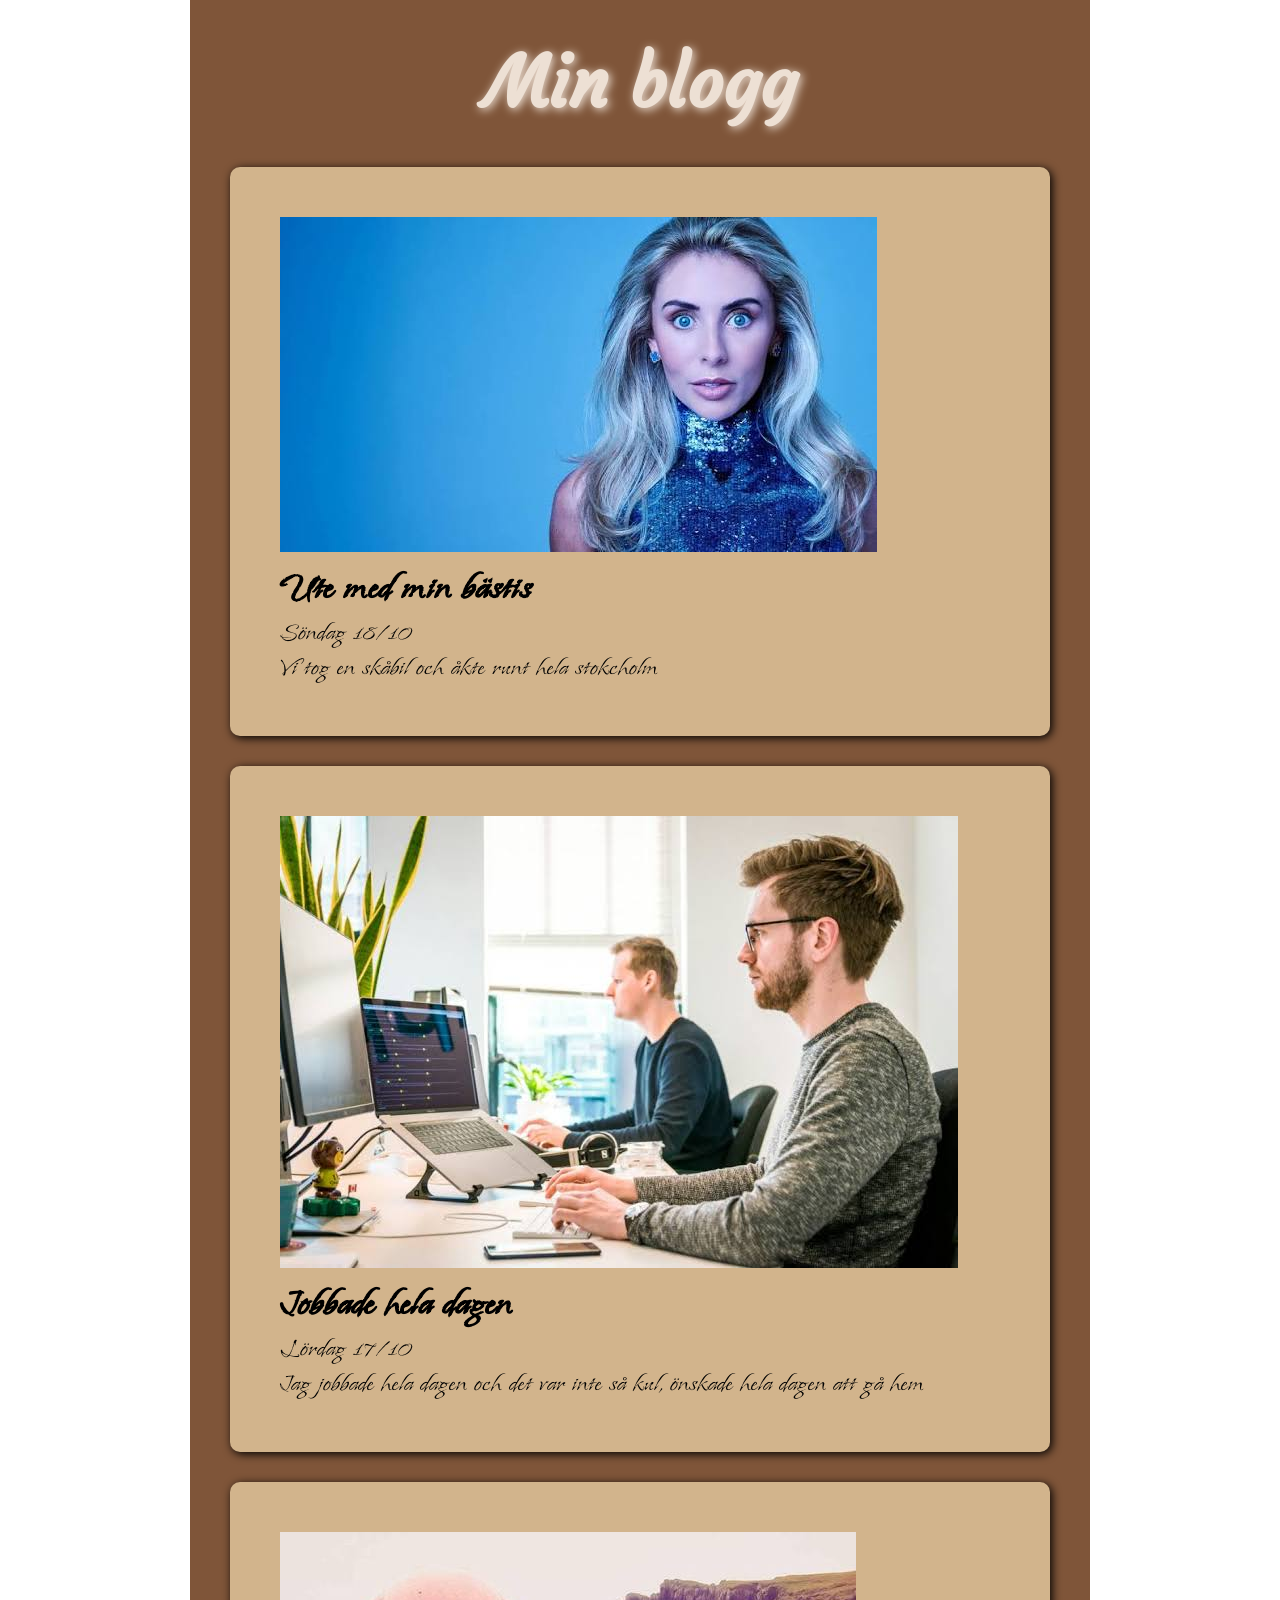
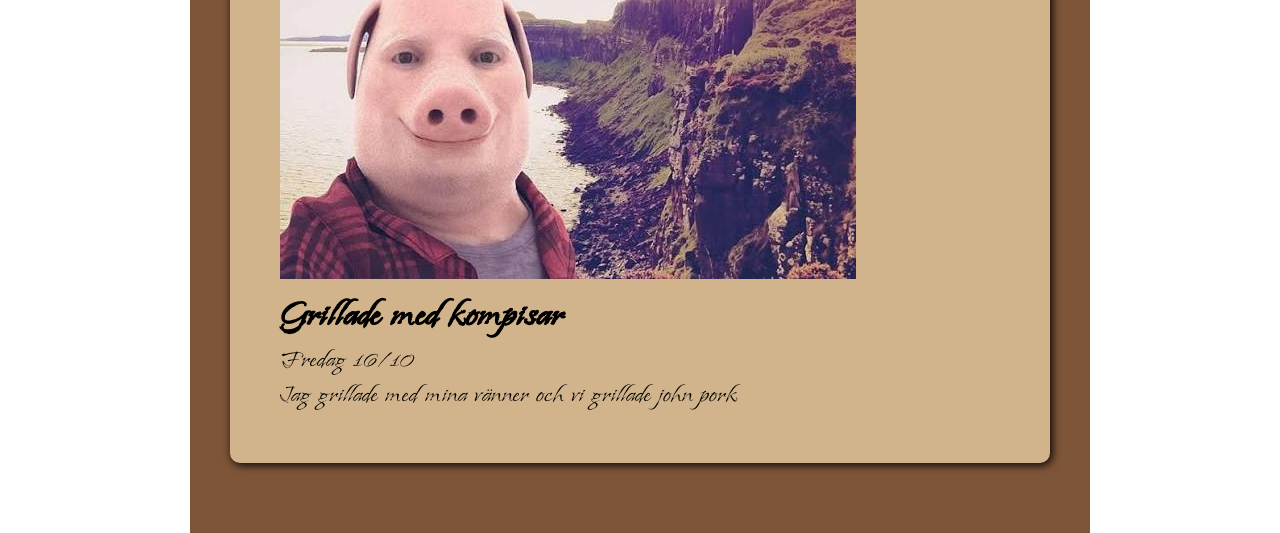
<file: kapitel 3/blogg/index.html>
<!DOCTYPE html>
<html lang="en">
<head>
    <meta charset="UTF-8">
    <meta name="viewport" content="width=device-width, initial-scale=1.0">
    <title>Min blogg</title>
    <link rel="stylesheet" href="style.css">
</head>
<body>
    <div class="sida">

        <h1>Min blogg</h1>
        <div class="inlagg">
            <img src="./bilder/images (2).jpeg" alt="">
            <h2>Ute med min bästis</h2>
            <p class="datum">Söndag 18/10</p>
            <p>Vi tog en skåbil och åkte runt hela stokcholm</p>
        </div>
        <div class="inlagg">
            <img src="./bilder/images.jpeg" alt="">
            <h2>Jobbade hela dagen</h2>
            <p class="class">Lördag 17/10</p>
            <p>Jag jobbade hela dagen och det var inte så kul, önskade hela dagen att gå hem</p>
        </div>
        <div class="inlagg">
            <img src="./bilder/web 143.jpeg" alt="">
            <h2>Grillade med kompisar</h2>
            <p class="class">Fredag 16/10</p>
            <p>Jag grillade med mina vänner och vi grillade john pork</p>
        </div>
    </div>



</body>
</html>
</file>
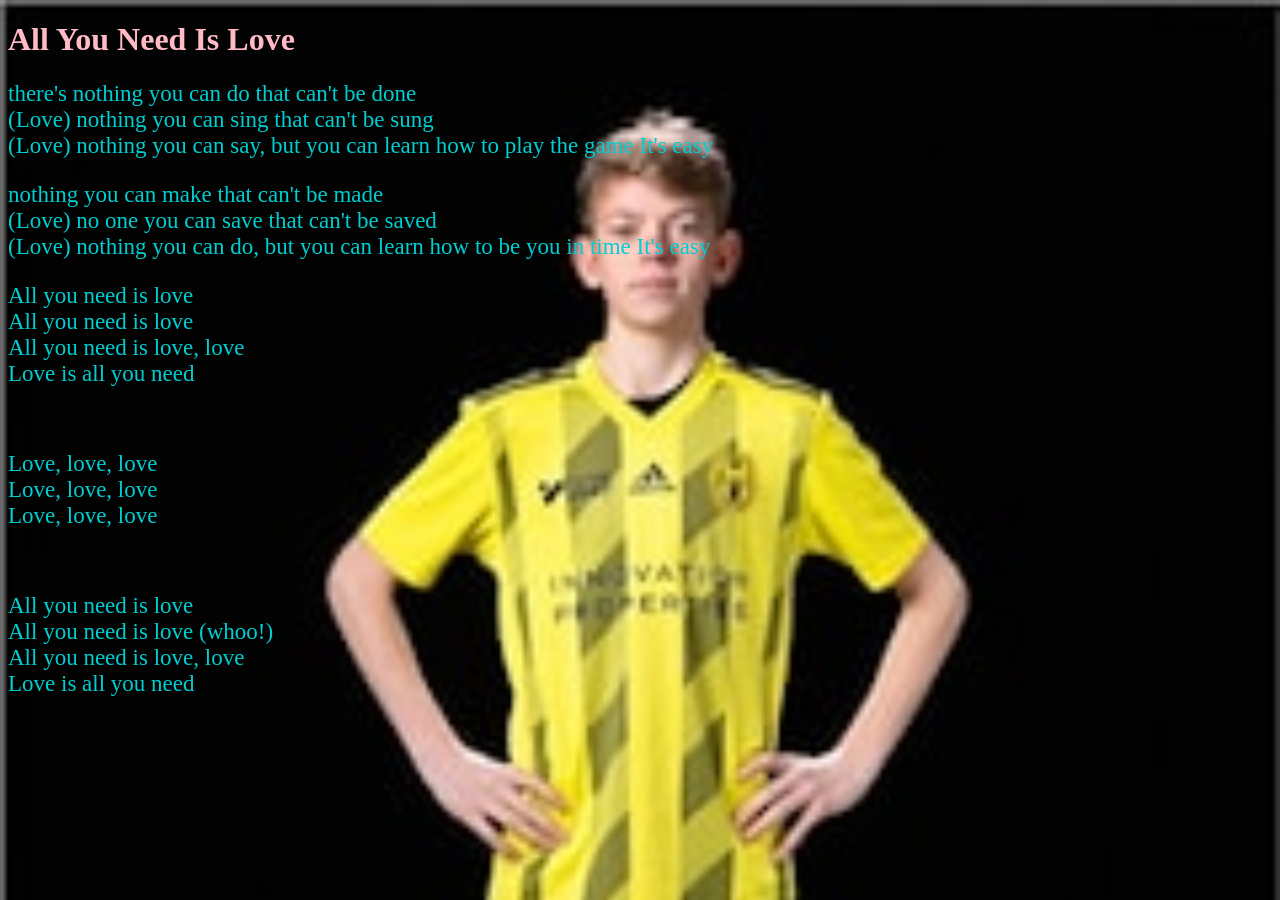
<file: Kapitel-1/love/index.html>
<!DOCTYPE html>
<html lang="en">
<head>
    <meta charset="UTF-8">
    <meta name="viewport" content="width=device-width, initial-scale=1.0">
    <title>All You Need Is Love</title>
    <link rel="stylesheet" href="
style.css">
</head>
<body>
    <h1>All You Need Is Love</h1>
    <p>there's nothing you can do that can't be done <br>
    (Love) nothing you can sing that can't be sung <br>
    (Love) nothing you can say, but you can learn how to play the game
    It's easy <br></p>
    <p>nothing you can make that can't be made <br>
    (Love) no one you can save that can't be saved <br>
    (Love) nothing you can do, but you can learn how to be you in time
    It's easy <br></p>
    <p>All you need is love  <br>
    All you need is love <br>
    All you need is love, love <br>
    Love is all you need</p> <br>
    <p>Love, love, love <br>
    Love, love, love <br>
    Love, love, love</p> <br>
    <p>All you need is love <br>
    All you need is love (whoo!) <br>
    All you need is love, love <br>
    Love is all you need</p> <br>
</body>
</html>
</file>
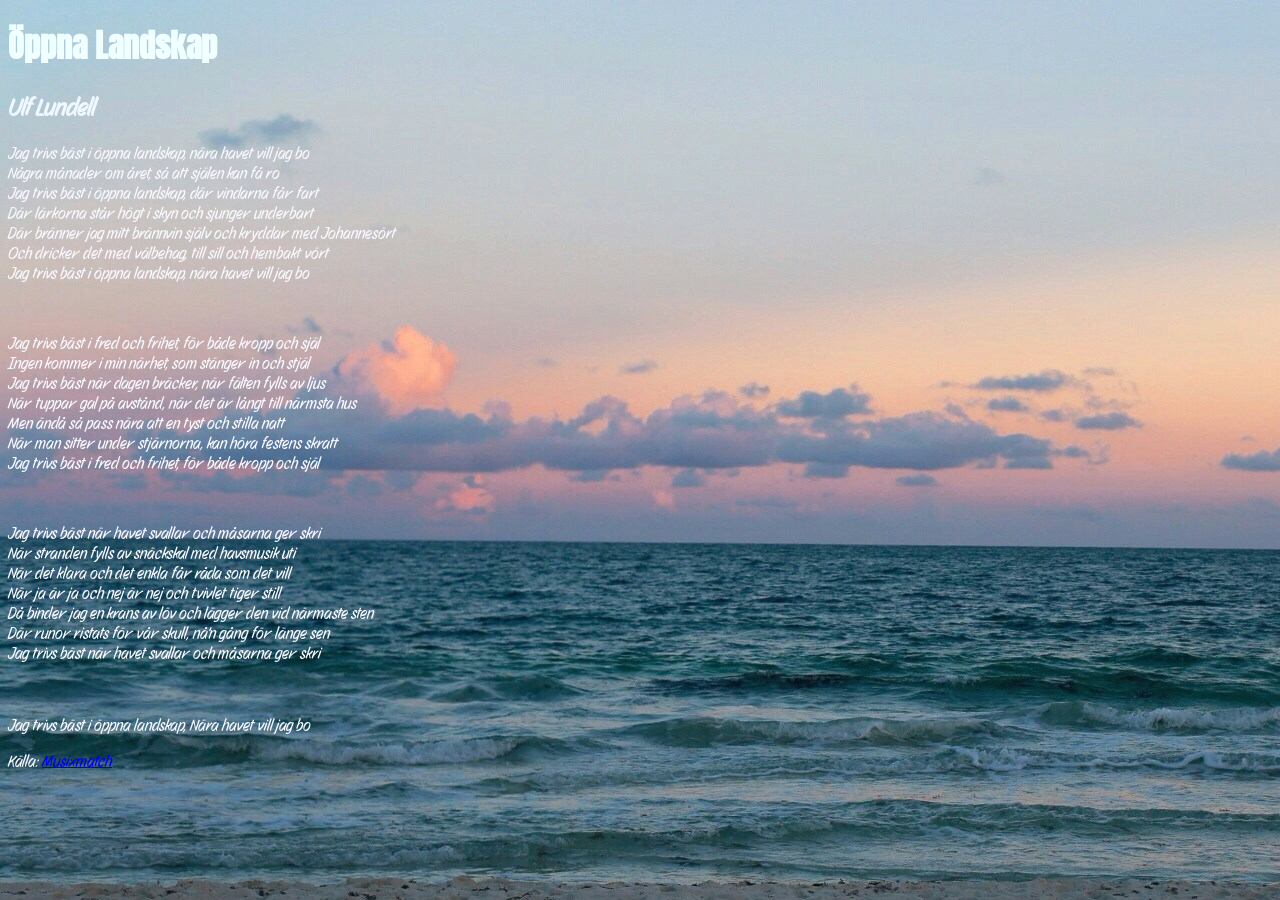
<file: Kapitel-1/oppna-landskap/index.html>
<!DOCTYPE html>
<html lang="en">
<head>
    <meta charset="UTF-8">
    <meta name="viewport" content="width=device-width, initial-scale=1.0">
    <title>Öppna landskap</title>
    <link rel="stylesheet" href="style.css">
</head>
<body>
    <h1>Öppna Landskap</h1>
    <h2>Ulf Lundell</h2>
    <p>Jag trivs bäst i öppna landskap, nära havet vill jag bo <br>
    Några månader om året, så att själen kan få ro <br>
    Jag trivs bäst i öppna landskap, där vindarna får fart <br>
    Där lärkorna står högt i skyn och sjunger underbart <br>
    Där bränner jag mitt brännvin själv och kryddar med Johannesört <br>
    Och dricker det med välbehag, till sill och hembakt vört <br>
    Jag trivs bäst i öppna landskap, nära havet vill jag bo</p> <br>
    <p>Jag trivs bäst i fred och frihet, för både kropp och själ <br>
    Ingen kommer i min närhet, som stänger in och stjäl <br>
    Jag trivs bäst när dagen bräcker, när fälten fylls av ljus <br>
    När tuppar gal på avstånd, när det är långt till närmsta hus <br>
    Men ändå så pass nära att en tyst och stilla natt <br>
    När man sitter under stjärnorna, kan höra festens skratt <br>
    Jag trivs bäst i fred och frihet, för både kropp och själ</p> <br>
    <p>Jag trivs bäst när havet svallar och måsarna ger skri <br>
    När stranden fylls av snäckskal med havsmusik uti <br>
    När det klara och det enkla får råda som det vill <br>
    När ja är ja och nej är nej och tvivlet tiger still <br>
    Då binder jag en krans av löv och lägger den vid närmaste sten <br>
    Där runor ristats för vår skull, nå'n gång för länge sen <br>
    Jag trivs bäst när havet svallar och måsarna ger skri <p> <br>

    <p>Jag trivs bäst i öppna landskap, Nära havet vill jag bo</p>
    <p>Källa: <a href="https://www.musixmatch.com/pro/">Musixmatch</a></p>
</body>
</html>
</file>
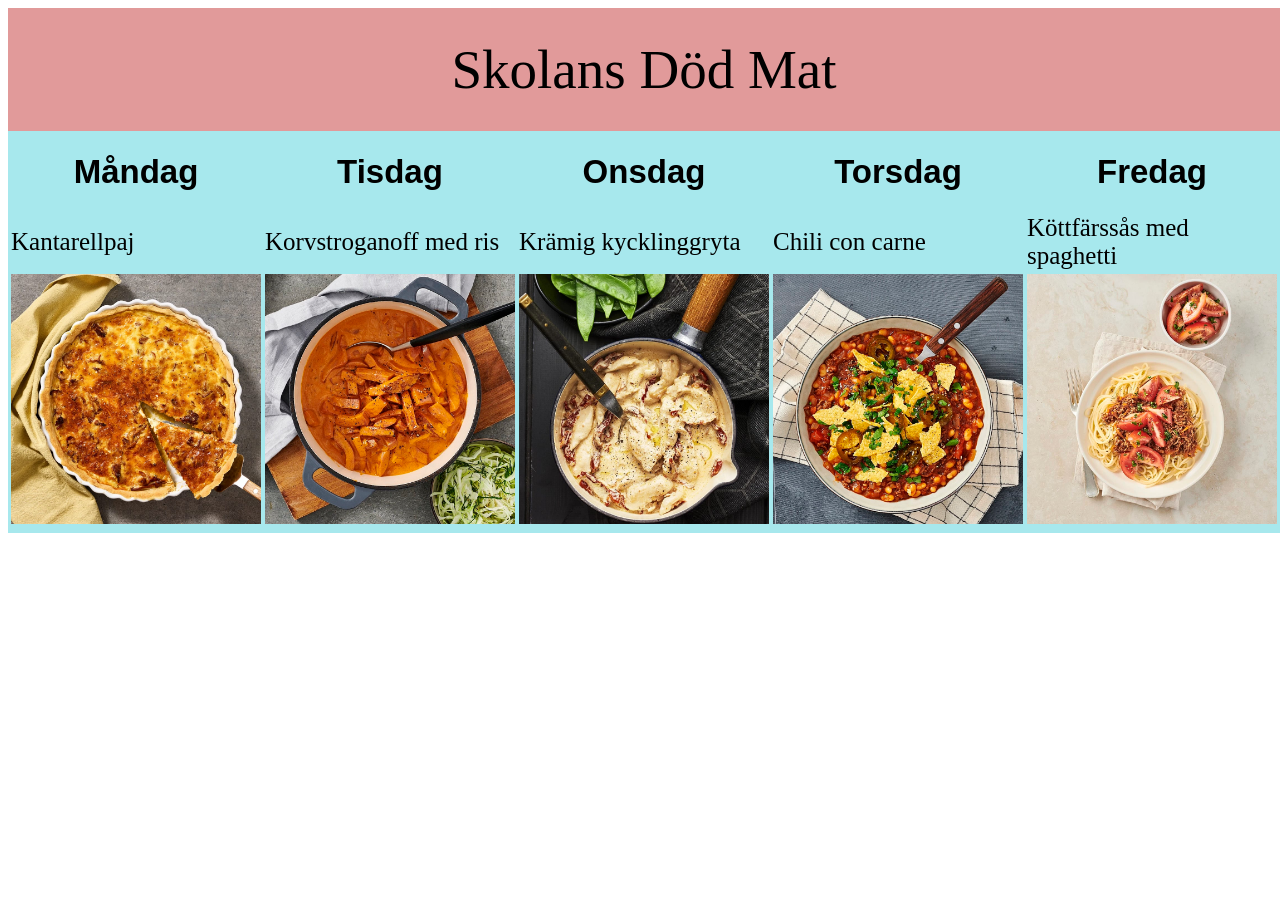
<file: Kapitel-1/veckomeny/index.html>
<!DOCTYPE html>
<html lang="en">
<head>
    <meta charset="UTF-8">
    <meta name="viewport" content="width=device-width, initial-scale=1.0">
    <title>Veckomeny 38</title>
    <link rel="stylesheet" href="style.css">
</head>
<body>
    <table>
        <caption>Skolans Död Mat</caption>
        <tr>
            <th>Måndag</th>
            <th>Tisdag</th>
            <th>Onsdag</th>
            <th>Torsdag</th>
            <th>Fredag</th>
        </tr>
        <tr>
            <td>Kantarellpaj</td>
            <td>Korvstroganoff med ris</td>
            <td>Krämig kycklinggryta</td>
            <td>Chili con carne</td>
            <td>Köttfärssås med spaghetti</td>
        </tr>
        <tr>
            <td><img src="./bilder/blepnfzqkox4cbieoczu.jpg" alt="Kantarellpaj" srcset=""></td>
            <td><img src="./bilder/korvstroganoff_med_ris.jpg" alt="Korvstroganoff med ris" srcset=""></td>
            <td><img src="./bilder/kramig_kycklinggryta_med_soltorkade_tomater.jpg" alt="Krämig kycklinggryta med soltorkade tomater" srcset=""></td>
            <td><img src="./bilder/chili_con_carne.jpg" alt="Chili con carne" srcset=""></td>
            <td><img src="./bilder/kottfarssas_med_spaghetti.jpg" alt="Köttfärssås med spaghetti" srcset=""></td>
        </tr>
    </table>
</body>
</html>
</file>
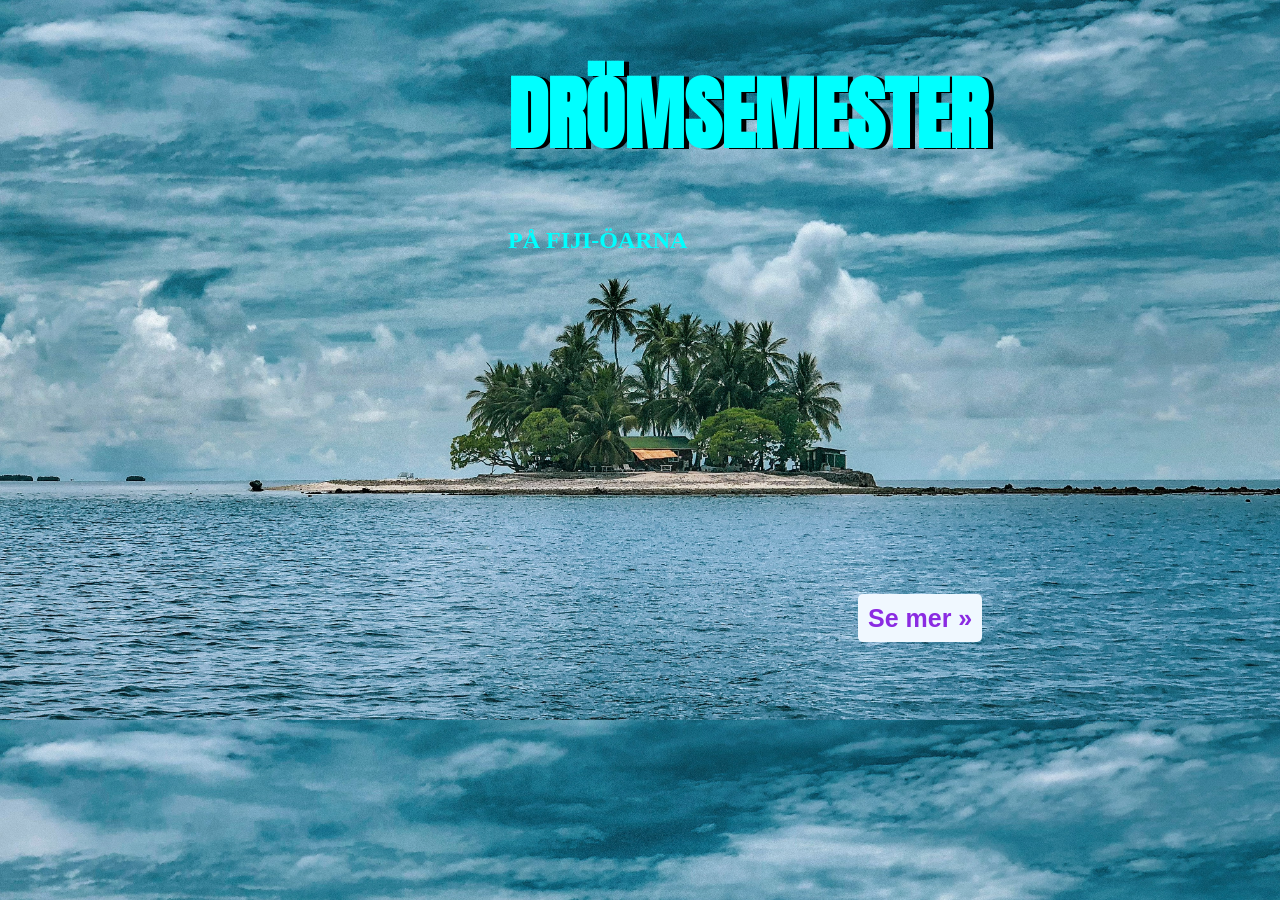
<file: Kapitel-2/dromsemester/index.html>
<!DOCTYPE html>
<html lang="en">
<head>
    <meta charset="UTF-8">
    <meta name="viewport" content="width=, initial-scale=1.0">
    <title>Drömsemester</title>
    <link rel="stylesheet" href="style.css">
</head>
<body>
    <h1>Drömsemester</h1>
    <h2>på Fiji-öarna</h2>
    <p><a href="#">Se mer &raquo;</a></p>
</body>
</html>
</file>
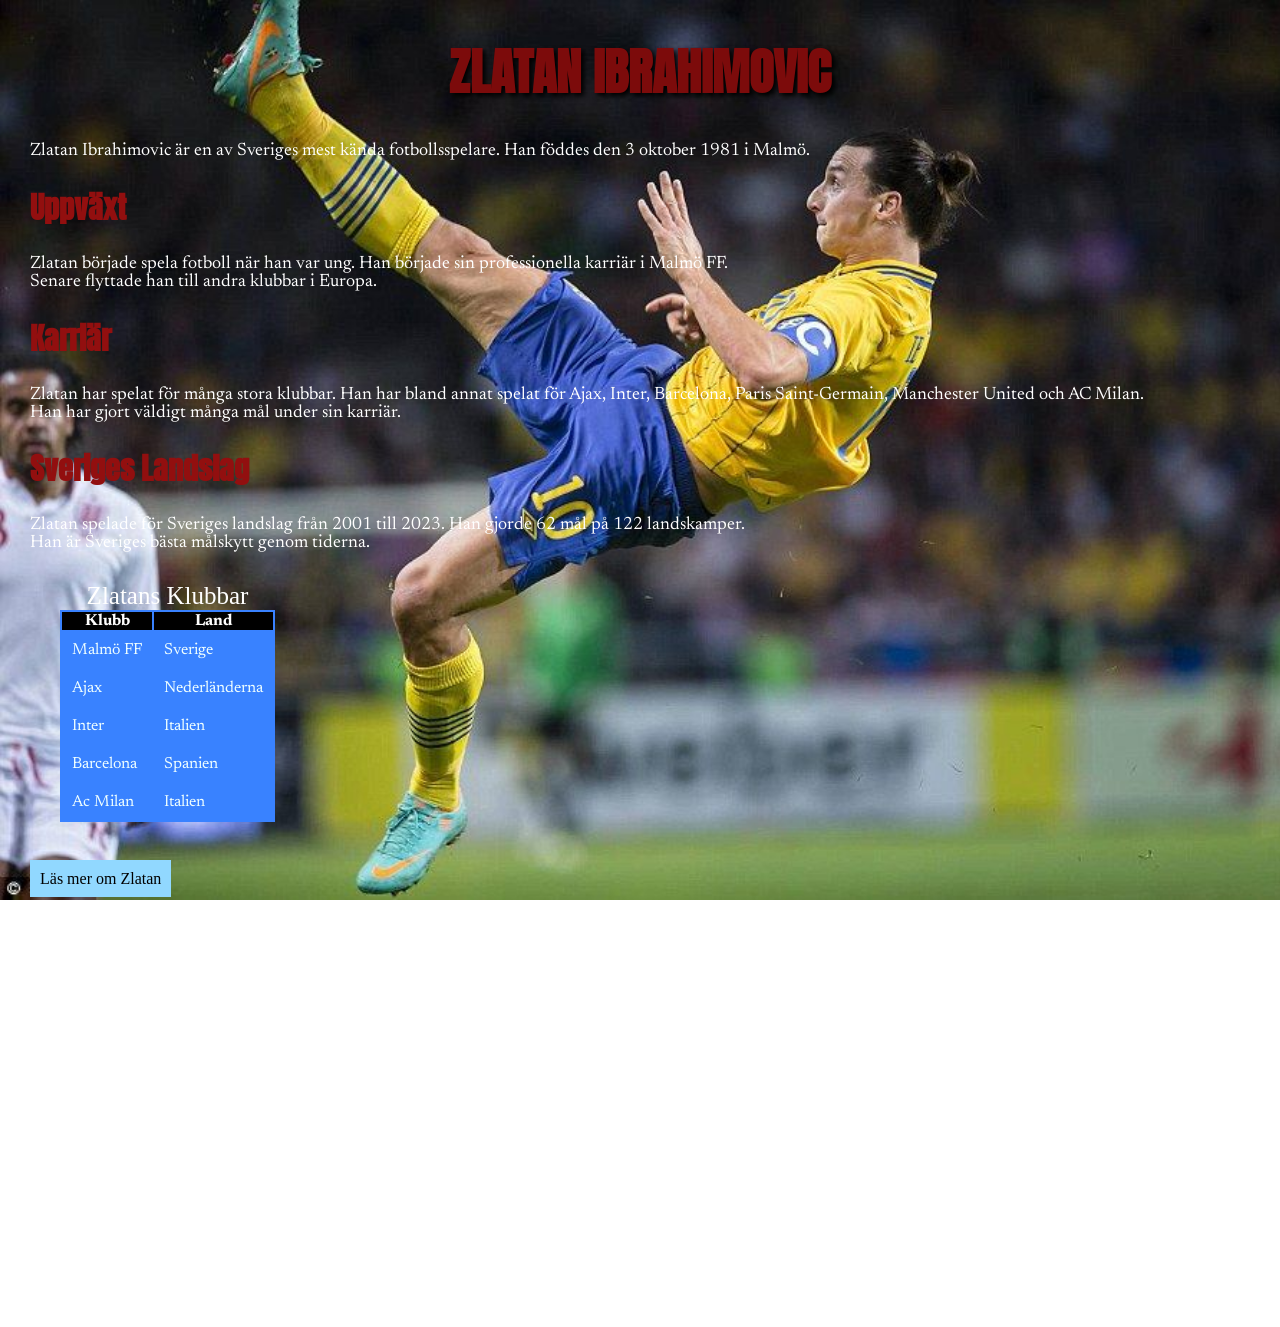
<file: Kapitel-2/personportratt/index.html>
<!DOCTYPE html>
<html lang="en">
<head>
    <meta charset="UTF-8">
    <meta name="viewport" content="width=device-width, initial-scale=1.0">
    <title>Zlatan Ibrahimovic</title>
    <link rel="stylesheet" href="style.css">
</head>
<body>
    <h1> Zlatan Ibrahimovic</h1>
    <p>Zlatan Ibrahimovic är en av Sveriges mest kända fotbollsspelare. Han föddes den 3 oktober 1981 i Malmö.</p>
    <h2>Uppväxt</h2>
    <p>Zlatan började spela fotboll när han var ung. Han började sin professionella karriär i Malmö FF.
    <br>Senare flyttade han till andra klubbar i Europa.
    </p>
    <h2>Karriär</h2>
    <p>Zlatan har spelat för många stora klubbar. Han har bland annat spelat för Ajax, Inter, Barcelona, Paris Saint-Germain, Manchester United och AC Milan.
    <br>Han har gjort väldigt många mål under sin karriär.
    </p>
    <h2>Sveriges Landslag</h2>
    <p>Zlatan spelade för Sveriges landslag från 2001 till 2023. Han gjorde 62 mål på 122 landskamper.
    <br>Han är Sveriges bästa målskytt genom tiderna.
    </p>
    <table>
        <caption>Zlatans Klubbar</caption>

        <tr>
        <th>Klubb</th>
        <th>Land</th>
    </tr>

    <tr>
        <td>Malmö FF</td>
        <td>Sverige</td>
    </tr>

    <tr>
        <td>Ajax</td>
        <td>Nederländerna</td>
    </tr>

    <tr>
        <td>Inter</td>
        <td>Italien</td>
    </tr>

    <tr>
        <td>Barcelona</td>
        <td>Spanien</td>
    </tr>

    <tr>
        <td>Ac Milan</td>
        <td>Italien</td>
    </tr>
   
    </table>

    <br>

    <a href="https://sv.wikipedia.org/wiki/Zlatan_Ibrahimovi%C4%87"> Läs mer om Zlatan
     </a>
     <iframe width="600" height="405" src="https://www.youtube.com/embed/OfS5MI_3_WE?si=1c7JpqtbWM-qYc2m" title="YouTube video player" frameborder="0" allow="accelerometer; autoplay; clipboard-write; encrypted-media; gyroscope; picture-in-picture; web-share" referrerpolicy="strict-origin-when-cross-origin" allowfullscreen></iframe>
</body>
</html>
</file>
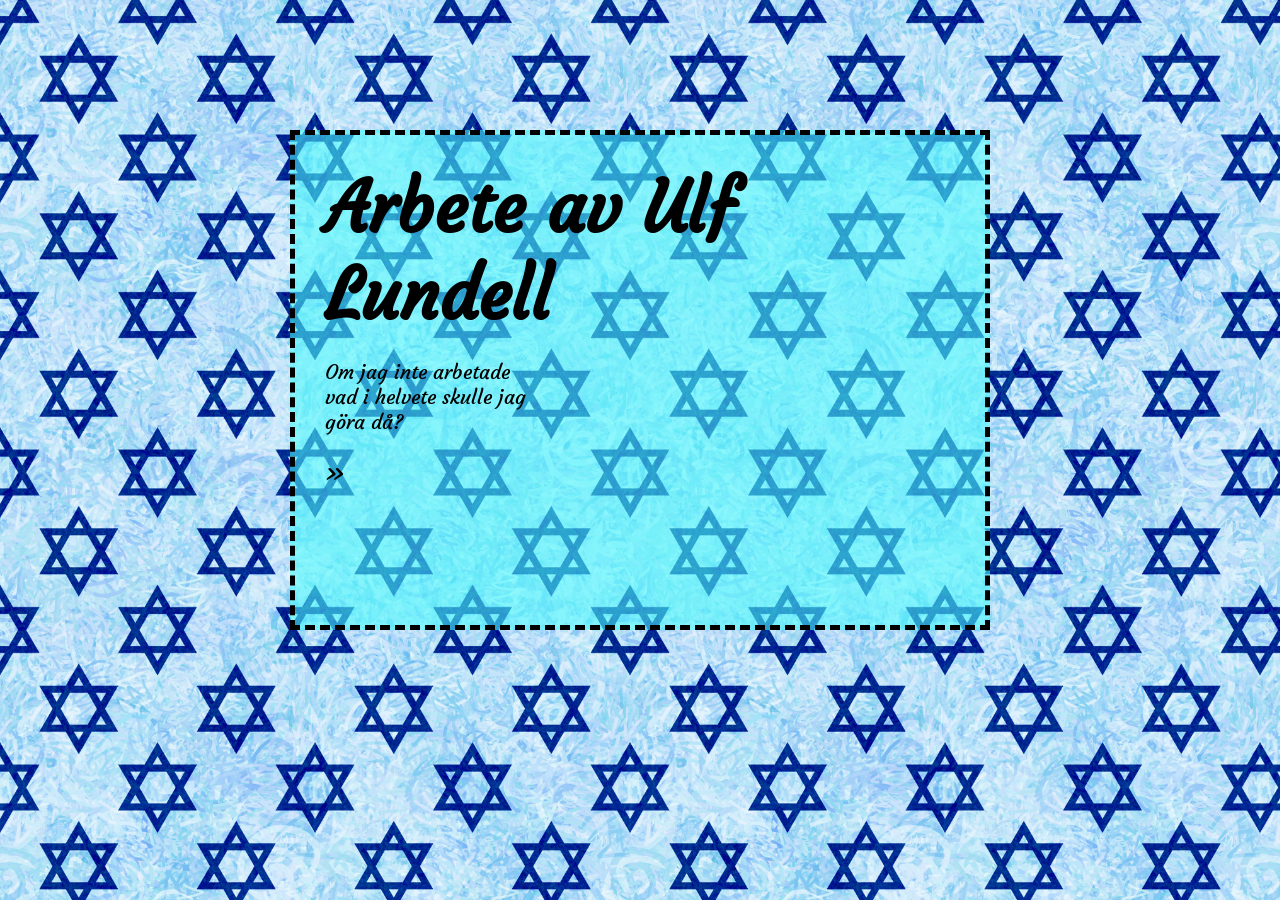
<file: kapitel 3/arbete/sida1.html>
<!DOCTYPE html>
<html lang="en">
<head>
    <meta charset="UTF-8">
    <meta name="viewport" content="width=device-width, initial-scale=1.0">
    <title>Arbete av Ulf Lundell</title>
    <link rel="stylesheet" href="style.css">
</head>
<body>
    <div>
        <h1>Arbete av Ulf Lundell</h1>

    <p>
    Om jag inte arbetade <br>
    vad i helvete skulle jag <br>
    göra då? </p>

<a href="./sida2.html">&raquo;</a>
    </div>
</body>
</html>
</file>
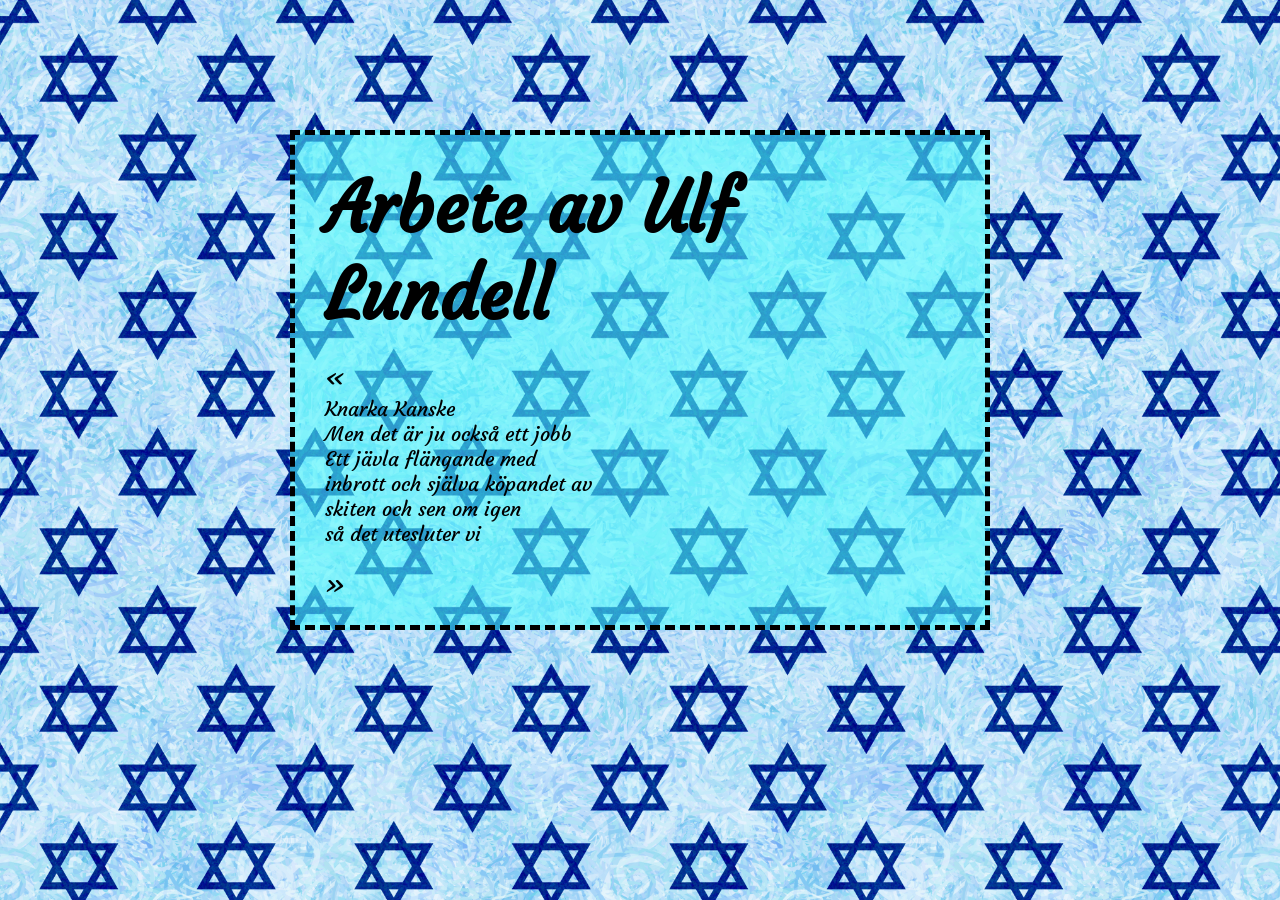
<file: kapitel 3/arbete/sida2.html>
<!DOCTYPE html>
<html lang="en">
<head>
    <meta charset="UTF-8">
    <meta name="viewport" content="width=device-width, initial-scale=1.0">
    <title>Arbete av Ulf Lundell</title>
    <link rel="stylesheet" href="style.css">
</head>
<body>
    <div>
        <h1>Arbete av Ulf Lundell</h1>
    <a href="sida1.html">&laquo;</a>
    <p>Knarka Kanske <br>  
Men det är ju också ett jobb <br>
Ett jävla flängande med <br>
inbrott och själva köpandet av <br>
skiten och sen om igen <br>
så det utesluter vi </p>

<a href="sida3.html">&raquo;</a>
    </div>
</body>
</html>
</file>
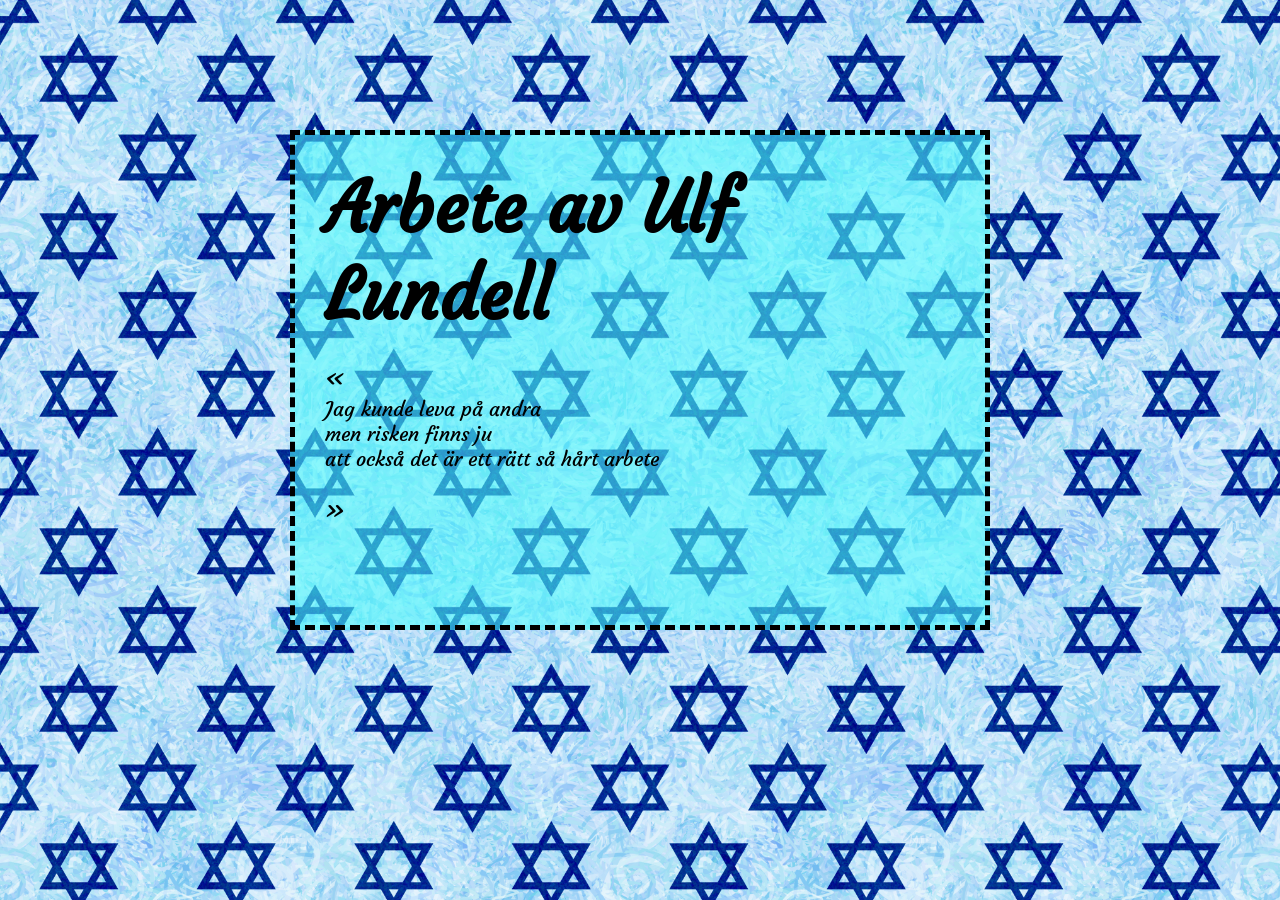
<file: kapitel 3/arbete/sida3.html>
<!DOCTYPE html>
<html lang="en">
<head>
    <meta charset="UTF-8">
    <meta name="viewport" content="width=device-width, initial-scale=1.0">
    <title>Arbete av Ulf Lundell</title>
    <link rel="stylesheet" href="style.css">
</head>
<body>
    <div>
        <h1>Arbete av Ulf Lundell</h1>
    <a href="sida2.html">&laquo;</a>
    <p>Jag kunde leva på andra <br>
men risken finns ju <br>
att också det är ett rätt så hårt arbete <br>
</p>

<a href="#">&raquo;</a>
    </div>
</body>
</html>
</file>
<file: kapitel 3/blogg/style.css>
@import url('https://fonts.googleapis.com/css2?family=Courgette&family=Island+Moments&display=swap');

/* Enkel CSS-reset */
html {
    box-sizing: border-box;
}
*, *:before, *:after {
    box-sizing: inherit;
}
body, h1, h2, h3, h4, h5, h6, p, ul {
    margin: 0;
    padding: 0;
}
img {

    max-width: 100%;
    height: auto;
}

/* Färgpaletten */
:root {
        --almond-cream: #ede0d4ff;
    --pale-oak: #e6ccb2ff;
    --tan: #ddb892ff;
    --faded-copper: #b08968ff;
    --coffee-bean: #7f5539ff;
    --toffee-brown: #9c6644ff;
    }

/* Sidans utseende */
body {}
div.sida {
    background-color: var(--coffee-bean);
    width: 900px;
    margin-left: auto;
    margin-right: auto;
    padding: 40px;
}

/* Innehållets utseende */
h1 {
      font-family: "Courgette", cursive;
      font-size: 70px;
      color: var(--almond-cream);
      text-align: center;
      margin-bottom: 40px;
      text-shadow: 2px 2px 10px;
}
div.inlagg {
    background-color: tan;
    padding: 50px;
    margin-bottom: 30px;
     font-family: "Island Moments", cursive;
     font-size: 30px;
     border-radius: 10px;
     box-shadow: 2px 2px 10px;

}
img {
    width: 100%
    border:5px solid var(--pale-oak)
    border: radius 10px;
}
h2 {}
p.datum {}
p {}
</file>
<file: Kapitel-1/love/style.css>
body {
    background-color: rgb(0, 0, 0);
    background-image: url(./10451006.jpg);
    background-size: cover;
}
h1 {
    color: rgb(255, 186, 197);
    font-family: Cambria, Cochin, Georgia, Times, 'Times New Roman', serif
    ;
}
p {
    color: darkturquoise;
    font-size: 23px;
    font-family: cursive
    ;
}
</file>
<file: Kapitel-1/oppna-landskap/style.css>
@import url('https://fonts.googleapis.com/css2?family=Anton&family=Story+Script&display=swap');
body {
    background-image: url(./bilder/david-di-veroli--m1duEoiJng-unsplash.jpg);
}
h1 {
    font-family: "Anton", sans-serif;
    color: azure;
}
h2 {
    font-family: "Story Script", sans-serif;
    color: aliceblue;
}
p {
    font-family: "Story Script", sans-serif;
    color: ghostwhite;
}
a {}
</file>
<file: Kapitel-1/veckomeny/style.css>
@import url('https://fonts.googleapis.com/css2?family=Anton&family=Story+Script&display=swap');

body {}
table {
    background-color: #a7e8ed;
}
caption {
    font-size: 55px;
    background-color: #e19a9a;
    padding: 30px;
}
tr {
    font-size: 25px;
    padding: 20px;
    font-family: Georgia, 'Times New Roman', Times, serif;
}
th {
    font-size: 33px;
    padding: 20px;
    font-family: 'Franklin Gothic Medium', 'Arial Narrow', Arial, sans-serif;
}
img {
    width: 250px;
}
</file>
<file: Kapitel-2/dromsemester/style.css>
@import url('https://fonts.googleapis.com/css2?family=Anton&family=Story+Script&display=swap');
body {
background-image: url(./bilder/marek-okon-WScpndZFrOM-unsplash.jpg);
background-size: cover;
}
h1 {
    color: aqua;
    font-family: "Anton", sans-serif;
    font-size: 80px;
    text-transform: uppercase;
    text-shadow: 5px 1px 0 black;
    margin-left: 500px;
}
h2 {
    color: aqua;
    font-family: "Anton" sans-serif;
    text-transform: uppercase;
margin-left: 500px;

}
p {
    margin-left: 850px;
    margin-top: 350px;
}
a {
    color: blueviolet;
    font-family: sans-serif;
    font-weight: bold;
    font-size: 25px;
    text-decoration: none;
    background-color: aliceblue;
    padding: 10px;
    border-radius: 5px;
    
}
</file>
<file: Kapitel-2/personportratt/style.css>
@import url('https://fonts.googleapis.com/css2?family=Anton&family=Newsreader:ital,opsz,wght@0,6..72,200..800;1,6..72,200..800&display=swap');
@import url('https://fonts.googleapis.com/css2?family=Newsreader:ital,opsz,wght@0,6..72,200..800;1,6..72,200..800&display=swap');
body {
     background-image: url(bilder/606d83b7cdd9c2da0eccc85ac51259f2.jpg);
    background-size: cover;
    background-attachment: fixed;
    margin: 30px;
}
 
h1 {
    color: rgb(124, 11, 11);
    font-size: 50px;
    text-align: center;
    text-shadow: 3px 3px 5px black;
    text-transform: uppercase;
    font-family: "Anton", sans-serif;
}

h2 {
    color: rgb(146, 15, 15);
    font-size: 30px;
    font-family: "Anton", sans-serif;
}

p {
    color: white;
    font-size: 18px;
    font-family: "Newsreader", sans-serif;
}

table {
    background-color: rgb(57, 130, 255);
    margin: 30px;
}

th {
    background-color: black;
    color: rgb(254, 254, 254);
    font-family: "Newsreader", sans-serif;
}

td {
    padding: 10px;
    color: azure;
    font-family: "Newsreader", sans-serif;
}

caption {
    color: white;
    font-size: 25px;
}

a {
    background-color: rgb(145, 216, 255);
    color: rgb(0, 0, 0);
    padding: 10px;
    text-decoration: none;
}
iframe
{
    padding-left: 800px;
    
}
</file>
<file: kapitel 3/arbete/style.css>
@import url('https://fonts.googleapis.com/css2?family=Courgette&family=Island+Moments&display=swap');

/* Enkel CSS-reset */
html {
    box-sizing: border-box;
}
*, *:before, *:after {
    box-sizing: inherit;
}
body, h1, h2, h3, h4, h5, h6, p, ul {
    margin: 0;
    padding: 0;
}

body {
    background-color: #5ad5f4;
    background-image: url(./bilder/pattern-1.jpg);
    background-size: contain;
}
div {
    background-color: #4efbfe92;
    font-family: "Courgette", cursive;
    width: 700px;
    height: 500px;
    margin-top: 130px;
    margin-left: auto;
    margin-right: auto;
    padding: 30px;
    border: 5px dashed;
}
h1 {
    font-size: 70px;
    margin-bottom: 20px;
}
p {
    font-size: 20px;
    margin-bottom: 20px;
} 
a {
    font-size: 30px;
    color: black;
    text-decoration: none;
}
</file>
